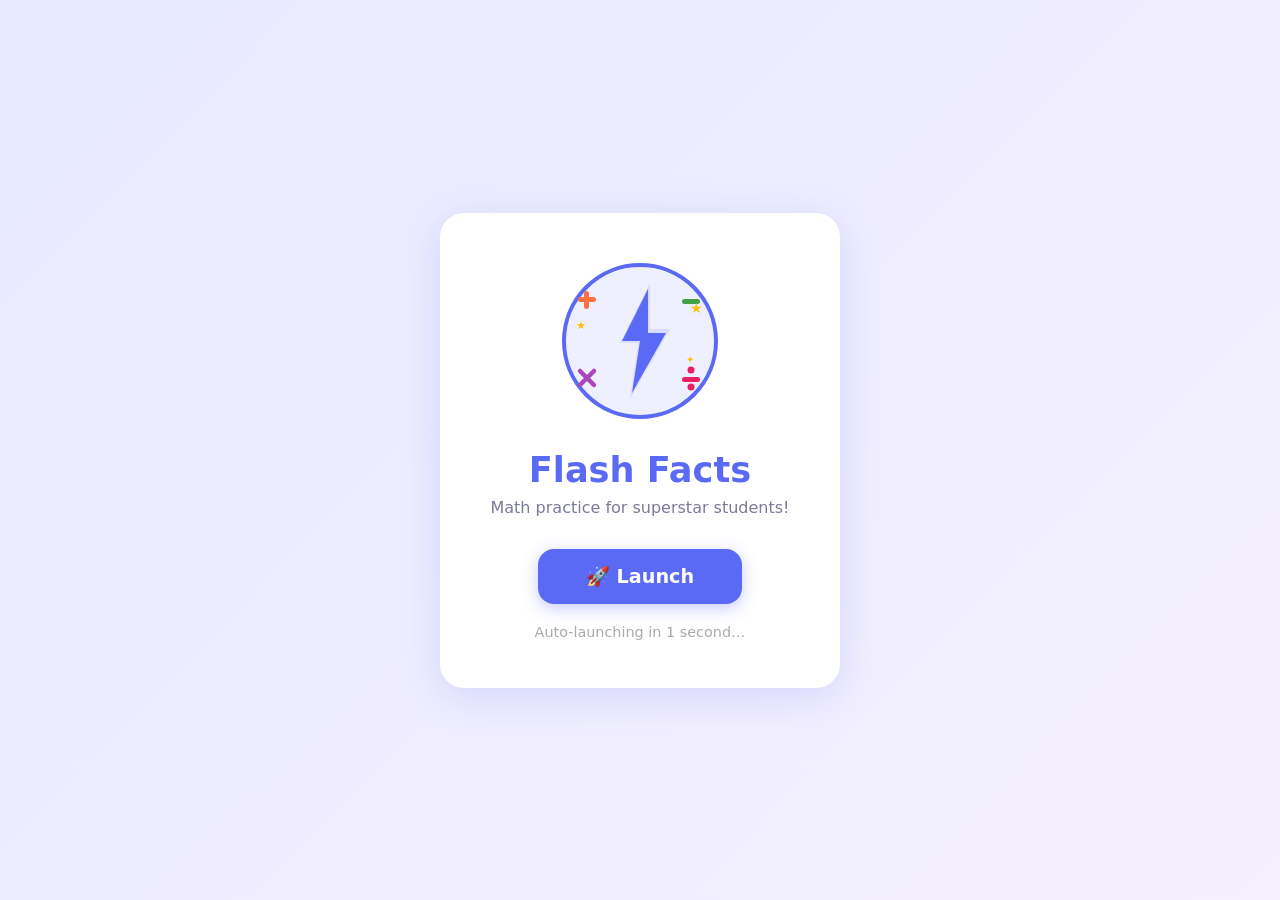
<file: flash_facts_launcher.html>
<!DOCTYPE html>
<html lang="en">
<head>
  <meta charset="UTF-8">
  <meta name="viewport" content="width=device-width, initial-scale=1.0">
  <title>Launch Flash Facts</title>
  <style>
    /* === CHANGE THIS TO YOUR SERVER ADDRESS === */
    /* See the FLASH_FACTS_URL variable in the script below */

    * { box-sizing: border-box; margin: 0; padding: 0; }

    body {
      font-family: 'Segoe UI', system-ui, sans-serif;
      background: linear-gradient(135deg, #e8eaff 0%, #f5f0ff 100%);
      min-height: 100vh;
      display: flex;
      align-items: center;
      justify-content: center;
    }

    .launcher {
      text-align: center;
      padding: 48px 40px;
      background: #fff;
      border-radius: 24px;
      box-shadow: 0 8px 40px rgba(91, 106, 245, 0.18);
      max-width: 400px;
      width: 90%;
    }

    .art {
      margin-bottom: 24px;
    }

    h1 {
      font-size: 2.2rem;
      font-weight: 900;
      color: #5b6af5;
      margin-bottom: 8px;
    }

    .tagline {
      color: #7a7a9a;
      font-size: 1rem;
      margin-bottom: 32px;
    }

    .launch-btn {
      display: inline-block;
      background: #5b6af5;
      color: #fff;
      font-family: inherit;
      font-size: 1.2rem;
      font-weight: 800;
      padding: 16px 48px;
      border-radius: 16px;
      border: none;
      cursor: pointer;
      text-decoration: none;
      box-shadow: 0 4px 16px rgba(91, 106, 245, 0.35);
      transition: transform 0.1s, box-shadow 0.1s;
    }

    .launch-btn:hover {
      transform: translateY(-2px);
      box-shadow: 0 8px 24px rgba(91, 106, 245, 0.45);
    }

    .launch-btn:active {
      transform: scale(0.97);
    }

    .countdown {
      margin-top: 20px;
      color: #aaa;
      font-size: 0.9rem;
    }
  </style>
</head>
<body>
<div class="launcher">

  <!-- Fun math-themed SVG art (embedded, no external dependencies) -->
  <div class="art">
    <svg width="160" height="160" viewBox="0 0 160 160" fill="none" xmlns="http://www.w3.org/2000/svg">
      <!-- Background circle -->
      <circle cx="80" cy="80" r="76" fill="#eef0ff" stroke="#5b6af5" stroke-width="4"/>

      <!-- Lightning bolt (⚡ stylized) -->
      <path d="M90 22 L60 82 L78 82 L70 138 L110 68 L90 68 Z"
            fill="#5b6af5" opacity="0.15"/>
      <path d="M88 28 L62 80 L80 80 L72 132 L106 72 L88 72 Z"
            fill="#5b6af5"/>

      <!-- Math symbols scattered around -->
      <!-- Plus top-left -->
      <rect x="18" y="36" width="18" height="5" rx="2.5" fill="#ff7043"/>
      <rect x="24" y="30" width="5" height="18" rx="2.5" fill="#ff7043"/>

      <!-- Minus top-right -->
      <rect x="122" y="38" width="18" height="5" rx="2.5" fill="#43a047"/>

      <!-- × bottom-left -->
      <line x1="20" y1="110" x2="34" y2="124" stroke="#ab47bc" stroke-width="4.5" stroke-linecap="round"/>
      <line x1="34" y1="110" x2="20" y2="124" stroke="#ab47bc" stroke-width="4.5" stroke-linecap="round"/>

      <!-- ÷ bottom-right -->
      <rect x="122" y="116" width="18" height="5" rx="2.5" fill="#e91e63"/>
      <circle cx="131" cy="109" r="3.5" fill="#e91e63"/>
      <circle cx="131" cy="126" r="3.5" fill="#e91e63"/>

      <!-- Stars -->
      <text x="130" y="52" font-size="14" fill="#ffc107">★</text>
      <text x="16" y="68" font-size="11" fill="#ffc107">★</text>
      <text x="126" y="102" font-size="10" fill="#ffc107">✦</text>
    </svg>
  </div>

  <h1>Flash Facts</h1>
  <p class="tagline">Math practice for superstar students!</p>

  <a id="launch-link" class="launch-btn" href="#">🚀 Launch</a>
  <p class="countdown" id="countdown">Connecting to Flash Facts...</p>

</div>

<script>
  // ================================================================
  // CHANGE THIS URL TO YOUR SERVER ADDRESS AND PORT
  // Example: 'http://my-server.local:8090'
  // ================================================================
  var FLASH_FACTS_URL = 'http://localhost:8090';
  // ================================================================

  document.getElementById('launch-link').href = FLASH_FACTS_URL;

  var seconds = 2;
  var el = document.getElementById('countdown');

  function tick() {
    if (seconds <= 0) {
      el.textContent = 'Launching...';
      window.location.href = FLASH_FACTS_URL;
    } else {
      el.textContent = 'Auto-launching in ' + seconds + ' second' + (seconds !== 1 ? 's' : '') + '…';
      seconds--;
      setTimeout(tick, 1000);
    }
  }

  tick();
</script>
</body>
</html>
</file>
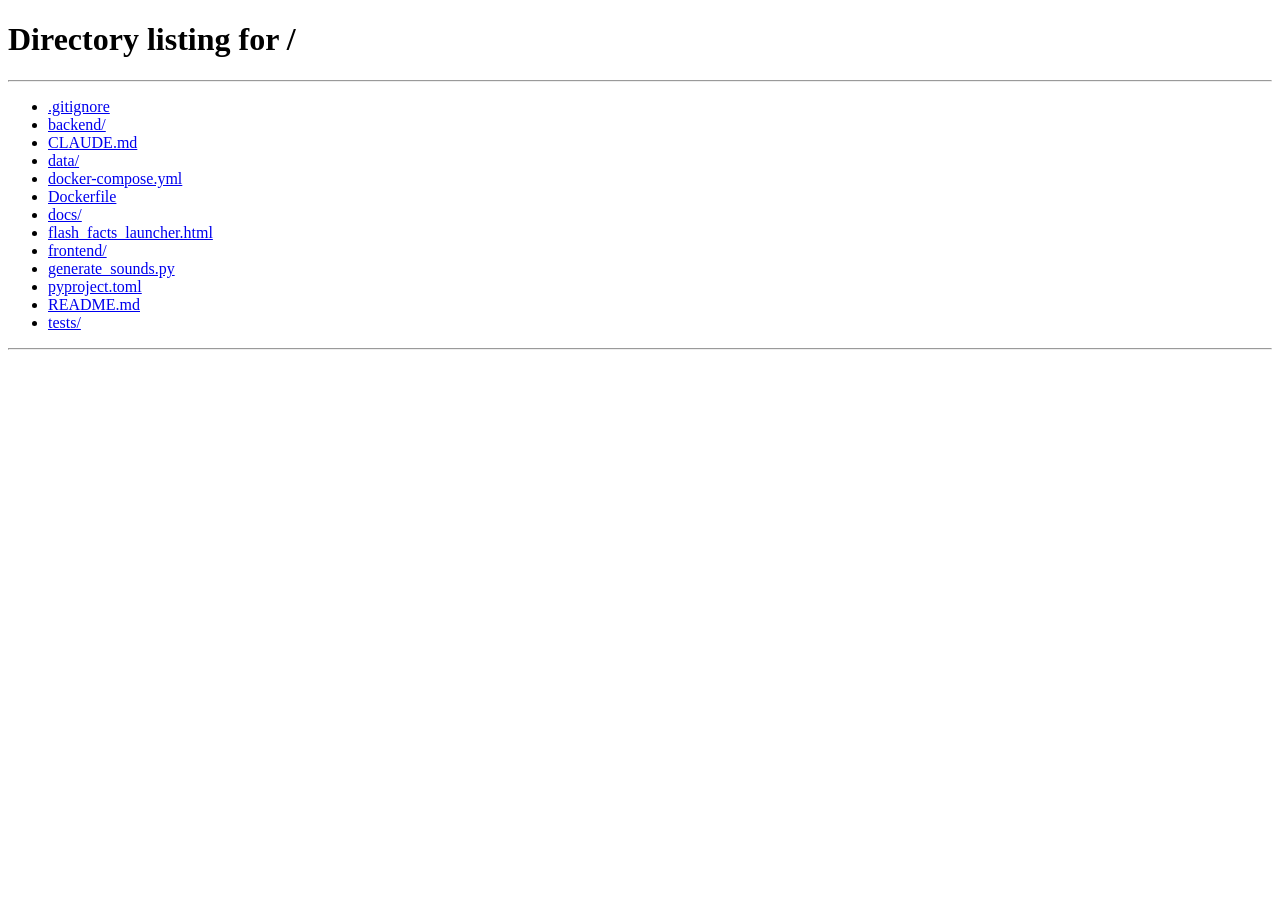
<file: frontend/config.html>
<!DOCTYPE html>
<html lang="en">
<head>
  <meta charset="UTF-8">
  <meta name="viewport" content="width=device-width, initial-scale=1.0">
  <title>Settings – Flash Facts</title>
  <link rel="preconnect" href="https://fonts.googleapis.com">
  <link href="https://fonts.googleapis.com/css2?family=Nunito:wght@400;700;800;900&display=swap" rel="stylesheet">
  <link rel="stylesheet" href="css/base.css">
  <link rel="stylesheet" href="css/layout.css">
  <link rel="stylesheet" href="css/theme.css">
</head>
<body>
<div class="page">
  <div class="page-header">
    <span class="logo">⚙</span>
    <h1 id="user-name">Settings</h1>
  </div>

  <div id="config-container" class="config-container"></div>

  <div class="config-actions" style="max-width:600px; width:100%; margin-top: 20px;">
    <button class="btn-primary" id="save-btn">Save</button>
    <button class="btn-secondary" id="cancel-btn">Cancel</button>
  </div>
</div>

<script src="js/api.js"></script>
<script src="js/config.js"></script>
</body>
</html>
</file>
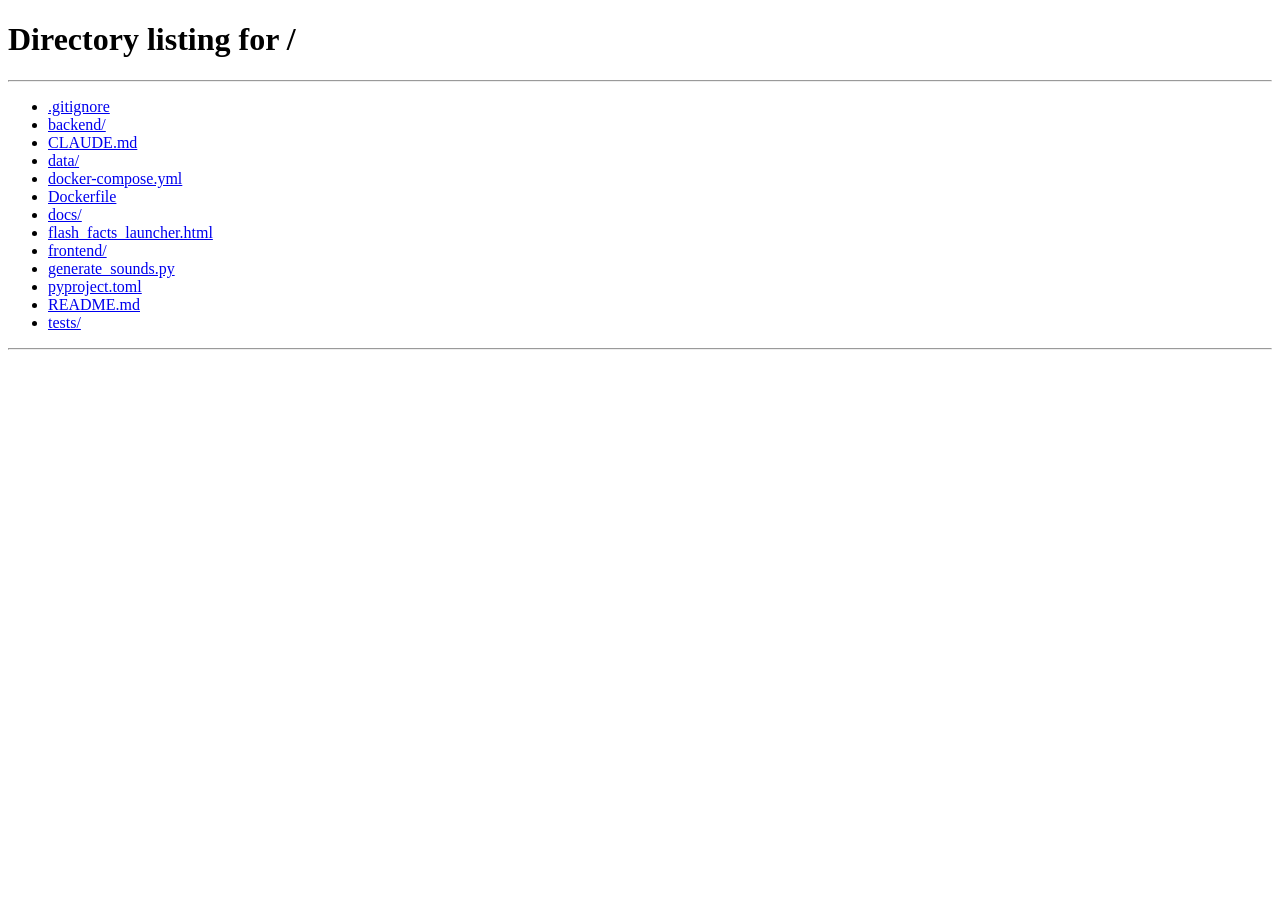
<file: frontend/session.html>
<!DOCTYPE html>
<html lang="en">
<head>
  <meta charset="UTF-8">
  <meta name="viewport" content="width=device-width, initial-scale=1.0">
  <title>Flash Facts</title>
  <link rel="preconnect" href="https://fonts.googleapis.com">
  <link href="https://fonts.googleapis.com/css2?family=Nunito:wght@400;700;800;900&display=swap" rel="stylesheet">
  <link rel="stylesheet" href="css/base.css">
  <link rel="stylesheet" href="css/layout.css">
  <link rel="stylesheet" href="css/theme.css">
</head>
<body>
<div class="page">

  <!-- Resume dialog (shown if a saved draft exists) -->
  <div id="resume-dialog" class="modal-backdrop" style="display:none;">
    <div class="modal-box">
      <div style="font-size:2.5rem; margin-bottom:12px;">💾</div>
      <h2 style="margin-bottom:8px;">Saved Game Found</h2>
      <p id="resume-subtitle" style="color:var(--color-muted); margin-bottom:24px;"></p>
      <div style="display:flex; flex-direction:column; gap:12px;">
        <button class="btn-primary" id="resume-btn">▶ Resume</button>
        <button class="btn-secondary" id="fresh-btn">↺ Start Fresh</button>
      </div>
    </div>
  </div>

  <!-- Session view -->
  <div id="session-view" class="session-container">
    <div class="page-header" style="margin-bottom: 0; position: relative;">
      <div id="session-avatar"></div>
      <h1 id="session-user" style="font-size:1.4rem;"></h1>
      <button class="quit-btn" id="quit-btn" title="Save &amp; Quit">💾 Save &amp; Quit</button>
    </div>

    <div class="score-row">
      <span id="score-display">0 / 0 correct on first try</span>
      <span id="streak-display" class="streak-badge" style="display:none;">🔥 <span id="streak-count">0</span></span>
      <span id="cards-left"></span>
    </div>

    <div class="progress-bar-wrap">
      <div class="progress-bar-fill" id="progress-fill" style="width:0%"></div>
    </div>

    <div class="flash-card card">
      <div class="flash-problem" id="problem-display"></div>
      <div class="correct-answer-reveal" id="correct-answer-reveal"></div>
    </div>

    <div class="answer-row">
      <input
        type="number"
        id="answer-input"
        class="answer-input"
        inputmode="numeric"
        pattern="[0-9]*"
        placeholder="?"
        autocomplete="off"
        min="0"
        max="999"
      >
      <button class="submit-btn" id="submit-btn">Check ✓</button>
    </div>
  </div>

  <!-- End screen (hidden until session complete) -->
  <div id="end-screen" class="end-screen" style="display:none;">
    <div class="confetti-emoji" id="end-emoji">🌟</div>
    <h2 style="font-size: 2rem;">You finished!</h2>
    <p class="end-score" id="end-message"></p>
    <p style="font-size: 2rem; font-weight: 800;" id="end-pct"></p>
    <div class="end-actions">
      <button class="btn-primary" id="play-again-btn">▶ Play Again</button>
      <button class="btn-secondary" id="stats-btn-end">📊 My Stats</button>
      <button class="btn-secondary" id="home-btn">🏠 Home</button>
    </div>
  </div>

</div>

<div class="feedback-overlay" id="feedback-overlay"></div>

<script src="js/api.js"></script>
<script src="js/avatar.js"></script>
<script src="js/deck.js"></script>
<script src="js/sound.js"></script>
<script src="js/session.js"></script>
</body>
</html>
</file>
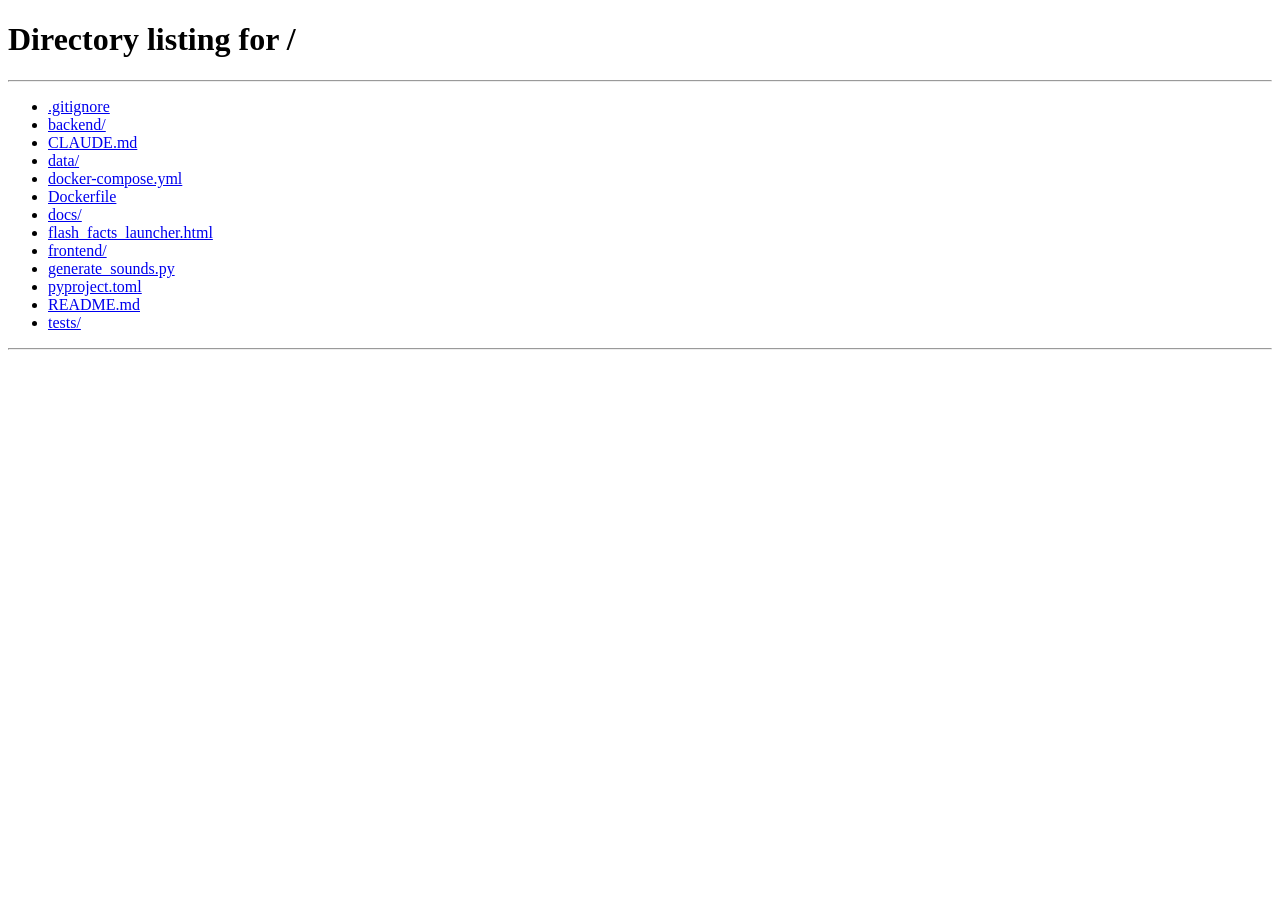
<file: frontend/stats.html>
<!DOCTYPE html>
<html lang="en">
<head>
  <meta charset="UTF-8">
  <meta name="viewport" content="width=device-width, initial-scale=1.0">
  <title>Stats – Flash Facts</title>
  <link rel="preconnect" href="https://fonts.googleapis.com">
  <link href="https://fonts.googleapis.com/css2?family=Nunito:wght@400;700;800;900&display=swap" rel="stylesheet">
  <link rel="stylesheet" href="css/base.css">
  <link rel="stylesheet" href="css/layout.css">
  <link rel="stylesheet" href="css/theme.css">
</head>
<body>
<div class="page">
  <div class="page-header">
    <span class="logo">📊</span>
    <h1 id="stats-user">My Progress</h1>
  </div>

  <div class="stats-container">

    <!-- Summary chips -->
    <div class="stats-summary">
      <div class="stat-chip">
        <div class="stat-value" id="stat-sessions">0</div>
        <div class="stat-label">Sessions</div>
      </div>
      <div class="stat-chip">
        <div class="stat-value" id="stat-avg">—</div>
        <div class="stat-label">Avg Score</div>
      </div>
      <div class="stat-chip">
        <div class="stat-value" id="stat-last">—</div>
        <div class="stat-label">Last Played</div>
      </div>
    </div>

    <!-- History chart -->
    <div class="problem-areas-section">
      <div class="section-title">Session History (last 20)</div>
      <div id="history-chart" style="margin-top: 12px; padding-bottom: 24px; position: relative;"></div>
    </div>

    <!-- Problem areas -->
    <div>
      <div class="section-title" style="margin-bottom: 12px;">Problem Areas</div>
      <div id="problem-areas-container"></div>
    </div>

  </div>

  <div style="margin-top: 24px; width: 100%; max-width: 640px;">
    <button class="btn-secondary" id="home-btn" style="width: 100%;">🏠 Home</button>
  </div>
</div>

<script src="js/api.js"></script>
<script src="js/stats.js"></script>
</body>
</html>
</file>
<file: frontend/css/base.css>
*, *::before, *::after {
  box-sizing: border-box;
  margin: 0;
  padding: 0;
}

:root {
  --color-primary:   #5b6af5;
  --color-secondary: #ff7043;
  --color-success:   #43a047;
  --color-error:     #e53935;
  --color-bg:        #f0f4ff;
  --color-card:      #ffffff;
  --color-text:      #2d2d2d;
  --color-muted:     #7a7a9a;
  --color-border:    #dde2f5;
  --radius:          16px;
  --shadow:          0 4px 18px rgba(91, 106, 245, 0.12);
}

html, body {
  height: 100%;
}

body {
  font-family: 'Nunito', 'Segoe UI', system-ui, sans-serif;
  background: var(--color-bg);
  color: var(--color-text);
  font-size: 18px;
  line-height: 1.5;
  -webkit-tap-highlight-color: transparent;
}

h1, h2, h3 {
  font-weight: 800;
  line-height: 1.2;
}

a {
  color: var(--color-primary);
  text-decoration: none;
}

button {
  font-family: inherit;
  cursor: pointer;
  border: none;
  outline: none;
  font-weight: 700;
  border-radius: var(--radius);
  transition: transform 0.1s, box-shadow 0.1s, background 0.15s;
}

button:active {
  transform: scale(0.96);
}

input[type="number"],
input[type="text"] {
  font-family: inherit;
  font-size: 16px;
  border: 2px solid var(--color-border);
  border-radius: var(--radius);
  outline: none;
  transition: border-color 0.15s;
  background: var(--color-card);
  color: var(--color-text);
}

input[type="number"]:focus,
input[type="text"]:focus {
  border-color: var(--color-primary);
}

.page {
  min-height: 100vh;
  display: flex;
  flex-direction: column;
  align-items: center;
  padding: 24px 16px 40px;
}

.card {
  background: var(--color-card);
  border-radius: var(--radius);
  box-shadow: var(--shadow);
  padding: 28px;
}

.btn-primary {
  background: var(--color-primary);
  color: #fff;
  padding: 14px 32px;
  font-size: 1.1rem;
  min-height: 56px;
  box-shadow: 0 4px 14px rgba(91,106,245,0.3);
}

.btn-primary:hover {
  background: #4758e0;
  box-shadow: 0 6px 20px rgba(91,106,245,0.4);
}

.btn-secondary {
  background: var(--color-bg);
  color: var(--color-primary);
  padding: 12px 28px;
  font-size: 1rem;
  min-height: 52px;
  border: 2px solid var(--color-primary);
}

.btn-secondary:hover {
  background: var(--color-primary);
  color: #fff;
}

.btn-danger {
  background: #fff0f0;
  color: var(--color-error);
  padding: 10px 20px;
  font-size: 0.9rem;
  min-height: 44px;
  border: 2px solid #ffcdd2;
}

.btn-danger:hover {
  background: var(--color-error);
  color: #fff;
}

.visually-hidden {
  position: absolute;
  width: 1px;
  height: 1px;
  overflow: hidden;
  clip: rect(0,0,0,0);
}
</file>
<file: frontend/css/layout.css>
.page-header {
  width: 100%;
  max-width: 600px;
  display: flex;
  align-items: center;
  gap: 12px;
  margin-bottom: 32px;
}

.page-header h1 {
  font-size: 2rem;
  color: var(--color-primary);
}

.page-header .logo {
  font-size: 2rem;
}

/* Account selector */
.account-grid {
  width: 100%;
  max-width: 480px;
  display: flex;
  flex-direction: column;
  gap: 12px;
}

.account-btn {
  width: 100%;
  min-height: 64px;
  font-size: 1.25rem;
  text-align: left;
  padding: 14px 24px;
  background: var(--color-card);
  color: var(--color-text);
  border-radius: var(--radius);
  box-shadow: var(--shadow);
  border: 3px solid transparent;
  display: flex;
  align-items: center;
  gap: 12px;
}

.account-btn.selected {
  border-color: var(--color-primary);
  background: #eef0ff;
}

.account-btn:hover {
  border-color: var(--color-primary);
}

.account-btn .avatar {
  width: 40px;
  height: 40px;
  border-radius: 50%;
  background: var(--color-primary);
  color: #fff;
  display: flex;
  align-items: center;
  justify-content: center;
  font-size: 1.1rem;
  font-weight: 800;
  flex-shrink: 0;
}

.account-actions {
  width: 100%;
  max-width: 480px;
  display: flex;
  gap: 12px;
  margin-top: 20px;
  flex-wrap: wrap;
}

.account-actions button {
  flex: 1;
  min-width: 100px;
}

.add-account-form {
  width: 100%;
  max-width: 480px;
  display: flex;
  gap: 10px;
  margin-top: 16px;
}

.add-account-form input {
  flex: 1;
  padding: 12px 16px;
  font-size: 1rem;
  min-height: 52px;
}

/* Config page */
.config-container {
  width: 100%;
  max-width: 600px;
  display: flex;
  flex-direction: column;
  gap: 16px;
}

.op-card {
  background: var(--color-card);
  border-radius: var(--radius);
  box-shadow: var(--shadow);
  padding: 20px 24px;
  border: 3px solid transparent;
  transition: border-color 0.15s, opacity 0.2s;
}

.op-card.disabled {
  opacity: 0.55;
}

.op-card.active {
  border-color: var(--color-primary);
}

.op-card-header {
  display: flex;
  align-items: center;
  gap: 14px;
  margin-bottom: 16px;
}

.op-toggle {
  width: 48px;
  height: 28px;
  appearance: none;
  background: #ccc;
  border-radius: 14px;
  cursor: pointer;
  position: relative;
  transition: background 0.2s;
  flex-shrink: 0;
}

.op-toggle:checked {
  background: var(--color-primary);
}

.op-toggle::after {
  content: '';
  position: absolute;
  width: 22px;
  height: 22px;
  border-radius: 50%;
  background: #fff;
  top: 3px;
  left: 3px;
  transition: transform 0.2s;
  box-shadow: 0 1px 4px rgba(0,0,0,0.2);
}

.op-toggle:checked::after {
  transform: translateX(20px);
}

.op-name {
  font-size: 1.15rem;
  font-weight: 800;
}

.op-symbol {
  font-size: 1.4rem;
  color: var(--color-secondary);
}

.range-row {
  display: flex;
  align-items: center;
  gap: 12px;
  margin-bottom: 10px;
}

.range-label {
  width: 90px;
  font-size: 0.95rem;
  color: var(--color-muted);
  font-weight: 700;
}

.range-row input[type="range"] {
  flex: 1;
  height: 6px;
  appearance: none;
  background: var(--color-border);
  border-radius: 3px;
  outline: none;
  cursor: pointer;
  border: none;
  padding: 0;
}

.range-row input[type="range"]::-webkit-slider-thumb {
  appearance: none;
  width: 24px;
  height: 24px;
  border-radius: 50%;
  background: var(--color-primary);
  cursor: pointer;
  box-shadow: 0 2px 6px rgba(91,106,245,0.4);
}

.range-value {
  width: 36px;
  text-align: center;
  font-weight: 800;
  font-size: 1.1rem;
  color: var(--color-primary);
}

.config-actions {
  width: 100%;
  max-width: 600px;
  display: flex;
  gap: 12px;
  margin-top: 8px;
}

.config-actions button {
  flex: 1;
}

/* Session page */
.session-container {
  width: 100%;
  max-width: 540px;
  display: flex;
  flex-direction: column;
  align-items: center;
  gap: 20px;
}

.progress-bar-wrap {
  width: 100%;
  height: 14px;
  background: var(--color-border);
  border-radius: 7px;
  overflow: hidden;
}

.progress-bar-fill {
  height: 100%;
  background: linear-gradient(90deg, var(--color-primary), #a78bfa);
  border-radius: 7px;
  transition: width 0.4s ease;
}

.score-row {
  display: flex;
  justify-content: space-between;
  width: 100%;
  font-size: 0.95rem;
  color: var(--color-muted);
  font-weight: 700;
}

.flash-card {
  width: 100%;
  background: var(--color-card);
  border-radius: 24px;
  box-shadow: 0 8px 32px rgba(91,106,245,0.18);
  padding: 40px 32px;
  text-align: center;
}

.flash-problem {
  font-size: clamp(2.4rem, 8vw, 4rem);
  font-weight: 800;
  color: var(--color-text);
  letter-spacing: -1px;
}

.correct-answer-reveal {
  font-size: 1.3rem;
  font-weight: 800;
  color: var(--color-error);
  margin-top: 12px;
  min-height: 1.6rem;
  opacity: 0;
  transition: opacity 0.15s;
}

.correct-answer-reveal.visible {
  opacity: 1;
}

.answer-row {
  display: flex;
  gap: 12px;
  width: 100%;
}

.answer-input {
  flex: 1;
  padding: 16px 20px;
  font-size: 1.5rem;
  font-weight: 800;
  text-align: center;
  min-height: 64px;
  border-radius: var(--radius);
}

/* remove spin buttons */
.answer-input::-webkit-inner-spin-button,
.answer-input::-webkit-outer-spin-button {
  appearance: none;
}

.submit-btn {
  min-height: 64px;
  padding: 0 32px;
  font-size: 1.1rem;
  background: var(--color-primary);
  color: #fff;
  border-radius: var(--radius);
  box-shadow: 0 4px 14px rgba(91,106,245,0.3);
}

.submit-btn:hover {
  background: #4758e0;
}

/* Feedback overlay */
.feedback-overlay {
  position: fixed;
  inset: 0;
  pointer-events: none;
  display: flex;
  align-items: center;
  justify-content: center;
  font-size: 5rem;
  opacity: 0;
  z-index: 100;
}

.feedback-overlay.show-correct {
  animation: flash-correct 0.5s ease forwards;
}

.feedback-overlay.show-wrong {
  animation: flash-wrong 0.5s ease forwards;
}

@keyframes flash-correct {
  0%   { opacity: 0; background: rgba(67,160,71,0); }
  20%  { opacity: 1; background: rgba(67,160,71,0.25); }
  100% { opacity: 0; background: rgba(67,160,71,0); }
}

@keyframes flash-wrong {
  0%   { opacity: 0; background: rgba(229,57,53,0); }
  20%  { opacity: 1; background: rgba(229,57,53,0.2); }
  100% { opacity: 0; background: rgba(229,57,53,0); }
}

/* End screen */
.end-screen {
  width: 100%;
  text-align: center;
  display: flex;
  flex-direction: column;
  align-items: center;
  gap: 20px;
}

.end-score {
  font-size: clamp(1.8rem, 5vw, 2.8rem);
  font-weight: 800;
  color: var(--color-primary);
}

.end-score em {
  font-style: normal;
  color: var(--color-success);
}

.end-actions {
  display: flex;
  gap: 14px;
  flex-wrap: wrap;
  justify-content: center;
}

/* Stats page */
.stats-container {
  width: 100%;
  max-width: 640px;
  display: flex;
  flex-direction: column;
  gap: 24px;
}

.stats-summary {
  display: flex;
  gap: 16px;
  flex-wrap: wrap;
}

.stat-chip {
  background: var(--color-card);
  border-radius: var(--radius);
  box-shadow: var(--shadow);
  padding: 16px 24px;
  flex: 1;
  min-width: 140px;
  text-align: center;
}

.stat-chip .stat-value {
  font-size: 2rem;
  font-weight: 800;
  color: var(--color-primary);
}

.stat-chip .stat-label {
  font-size: 0.85rem;
  color: var(--color-muted);
  font-weight: 700;
  margin-top: 4px;
}

.history-bars {
  display: flex;
  align-items: flex-end;
  gap: 6px;
  height: 80px;
  padding: 0 4px;
}

.history-bar {
  flex: 1;
  background: var(--color-primary);
  border-radius: 4px 4px 0 0;
  min-width: 8px;
  opacity: 0.8;
  transition: opacity 0.15s;
  position: relative;
}

.history-bar:hover {
  opacity: 1;
}

.history-bar-label {
  position: absolute;
  bottom: -20px;
  left: 50%;
  transform: translateX(-50%);
  font-size: 0.65rem;
  color: var(--color-muted);
  white-space: nowrap;
}

.section-title {
  font-size: 1.1rem;
  font-weight: 800;
  color: var(--color-muted);
  text-transform: uppercase;
  letter-spacing: 0.05em;
  margin-bottom: 8px;
}

.problem-areas-section {
  background: var(--color-card);
  border-radius: var(--radius);
  box-shadow: var(--shadow);
  padding: 20px 24px;
}

.problem-table {
  width: 100%;
  border-collapse: collapse;
  margin-top: 8px;
}

.problem-table th {
  text-align: left;
  font-size: 0.85rem;
  color: var(--color-muted);
  font-weight: 700;
  padding: 6px 8px;
  border-bottom: 2px solid var(--color-border);
}

.problem-table td {
  padding: 8px 8px;
  border-bottom: 1px solid var(--color-border);
  font-size: 1rem;
}

.problem-table tr:last-child td {
  border-bottom: none;
}

.pct-bar {
  display: flex;
  align-items: center;
  gap: 8px;
}

.pct-track {
  flex: 1;
  height: 8px;
  background: var(--color-border);
  border-radius: 4px;
  overflow: hidden;
}

.pct-fill {
  height: 100%;
  border-radius: 4px;
  background: var(--color-primary);
}

.pct-fill.low {
  background: var(--color-error);
}

.pct-fill.mid {
  background: var(--color-secondary);
}

.pct-num {
  font-size: 0.9rem;
  font-weight: 700;
  width: 38px;
  text-align: right;
}

.no-data {
  color: var(--color-muted);
  font-size: 0.95rem;
  padding: 12px 0;
}

/* Streak badge */
.streak-badge {
  font-size: 1rem;
  font-weight: 800;
  color: var(--color-secondary);
  display: flex;
  align-items: center;
  gap: 2px;
}

.streak-badge.streak-milestone {
  animation: streak-pulse 0.4s cubic-bezier(0.34, 1.56, 0.64, 1);
}

@keyframes streak-pulse {
  0%   { transform: scale(1); }
  50%  { transform: scale(1.5); }
  100% { transform: scale(1); }
}

/* Avatar mascot reactions */
@keyframes avatar-bounce {
  0%   { transform: scale(1)    translateY(0); }
  35%  { transform: scale(1.25) translateY(-10px); }
  65%  { transform: scale(0.95) translateY(2px); }
  100% { transform: scale(1)    translateY(0); }
}

@keyframes avatar-wobble {
  0%   { transform: rotate(0deg); }
  20%  { transform: rotate(-18deg); }
  45%  { transform: rotate(14deg); }
  65%  { transform: rotate(-8deg); }
  82%  { transform: rotate(4deg); }
  100% { transform: rotate(0deg); }
}

.avatar.avatar-correct {
  animation: avatar-bounce 0.5s cubic-bezier(0.34, 1.56, 0.64, 1) forwards;
}

.avatar.avatar-wrong {
  animation: avatar-wobble 0.45s ease forwards;
}

/* Quit button */
.quit-btn {
  position: absolute;
  right: 0;
  top: 50%;
  transform: translateY(-50%);
  background: none;
  color: var(--color-muted);
  font-size: 0.8rem;
  font-weight: 700;
  padding: 6px 10px;
  border-radius: 8px;
  border: 1.5px solid var(--color-border);
  min-height: unset;
  letter-spacing: 0.03em;
}

.quit-btn:hover {
  background: #fff0f0;
  color: var(--color-error);
  border-color: #ffcdd2;
}

/* Resume / modal dialog */
.modal-backdrop {
  position: fixed;
  inset: 0;
  background: rgba(40, 40, 80, 0.45);
  display: flex;
  align-items: center;
  justify-content: center;
  z-index: 200;
  backdrop-filter: blur(3px);
}

.modal-box {
  background: var(--color-card);
  border-radius: 24px;
  box-shadow: 0 12px 48px rgba(91,106,245,0.25);
  padding: 36px 32px;
  max-width: 360px;
  width: 90%;
  text-align: center;
  animation: card-in 0.25s cubic-bezier(0.34, 1.56, 0.64, 1) forwards;
}

@media (max-width: 480px) {
  .account-actions {
    flex-direction: column;
  }
  .config-actions {
    flex-direction: column;
  }
  .end-actions {
    flex-direction: column;
    width: 100%;
  }
  .end-actions button {
    width: 100%;
  }
}
</file>
<file: frontend/css/theme.css>
/* Animated star/confetti background for end screen */
.end-screen .confetti-emoji {
  font-size: 3rem;
  animation: bounce-in 0.5s cubic-bezier(0.34, 1.56, 0.64, 1) forwards;
}

@keyframes bounce-in {
  from { transform: scale(0); opacity: 0; }
  to   { transform: scale(1); opacity: 1; }
}

/* Card entrance animation */
.flash-card {
  animation: card-in 0.25s cubic-bezier(0.34, 1.56, 0.64, 1) forwards;
}

@keyframes card-in {
  from { transform: scale(0.93) translateY(8px); opacity: 0.6; }
  to   { transform: scale(1) translateY(0); opacity: 1; }
}

/* Shake animation for wrong answer input */
@keyframes shake {
  0%, 100% { transform: translateX(0); }
  20%       { transform: translateX(-8px); }
  40%       { transform: translateX(8px); }
  60%       { transform: translateX(-5px); }
  80%       { transform: translateX(5px); }
}

.answer-input.shake {
  animation: shake 0.4s ease;
  border-color: var(--color-error) !important;
}

/* Operation card accent colors */
.op-addition    .op-symbol { color: #5b6af5; }
.op-subtraction .op-symbol { color: #e53935; }
.op-multiplication .op-symbol { color: #ff7043; }
.op-division    .op-symbol { color: #43a047; }

/* Selected account button accent */
.account-btn.selected .avatar {
  box-shadow: 0 0 0 3px #fff, 0 0 0 5px var(--color-primary);
}
</file>
